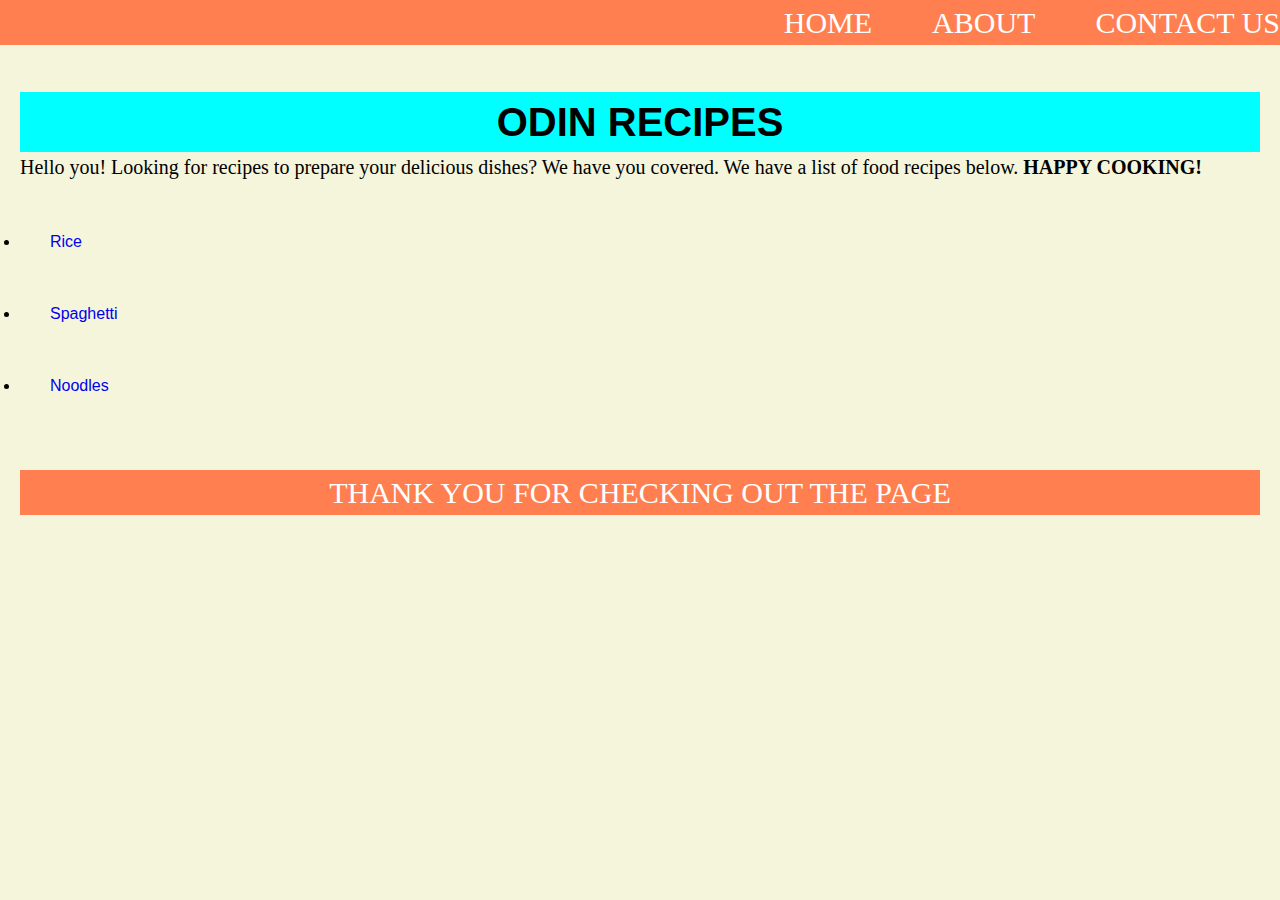
<file: index.html>
<!DOCTYPE html>
<html lang="en">
    <head>
        <meta charset="utf-8">
        <title>Odin Recipes</title>
        <link href="/css/style.css" rel="stylesheet">
    </head>
    
    <body>


        <header class="header">
            <nav class="navbar">
                <a href="#home" class="active">HOME</a>
                <a href="#about">ABOUT</a>
                <a href="#contact" >CONTACT US</a>
            </nav>
        </header>

        <br>
        <br>
        <br>
        <h1>Odin Recipes</h1>
        <p id="pap">Hello you! Looking for recipes to prepare your delicious dishes? We have you covered. We have a list of food recipes below. <b>HAPPY COOKING!</b></p>
        <br>
        <br>
        <ul>
            <li><a href="recipes/rice.html">Rice</a></li>
            <br>
            <br>
            <li><a href="recipes/spaghetti.html">Spaghetti</a></li>
            <br>
            <br>
            <li><a href="recipes/noodles.html">Noodles</a></li>
        </ul>

        <br>
        <br>
        <br>
        <footer>
            <p>THANK YOU FOR CHECKING OUT THE PAGE</p>
        </footer>
    </body>
</html>
</file>
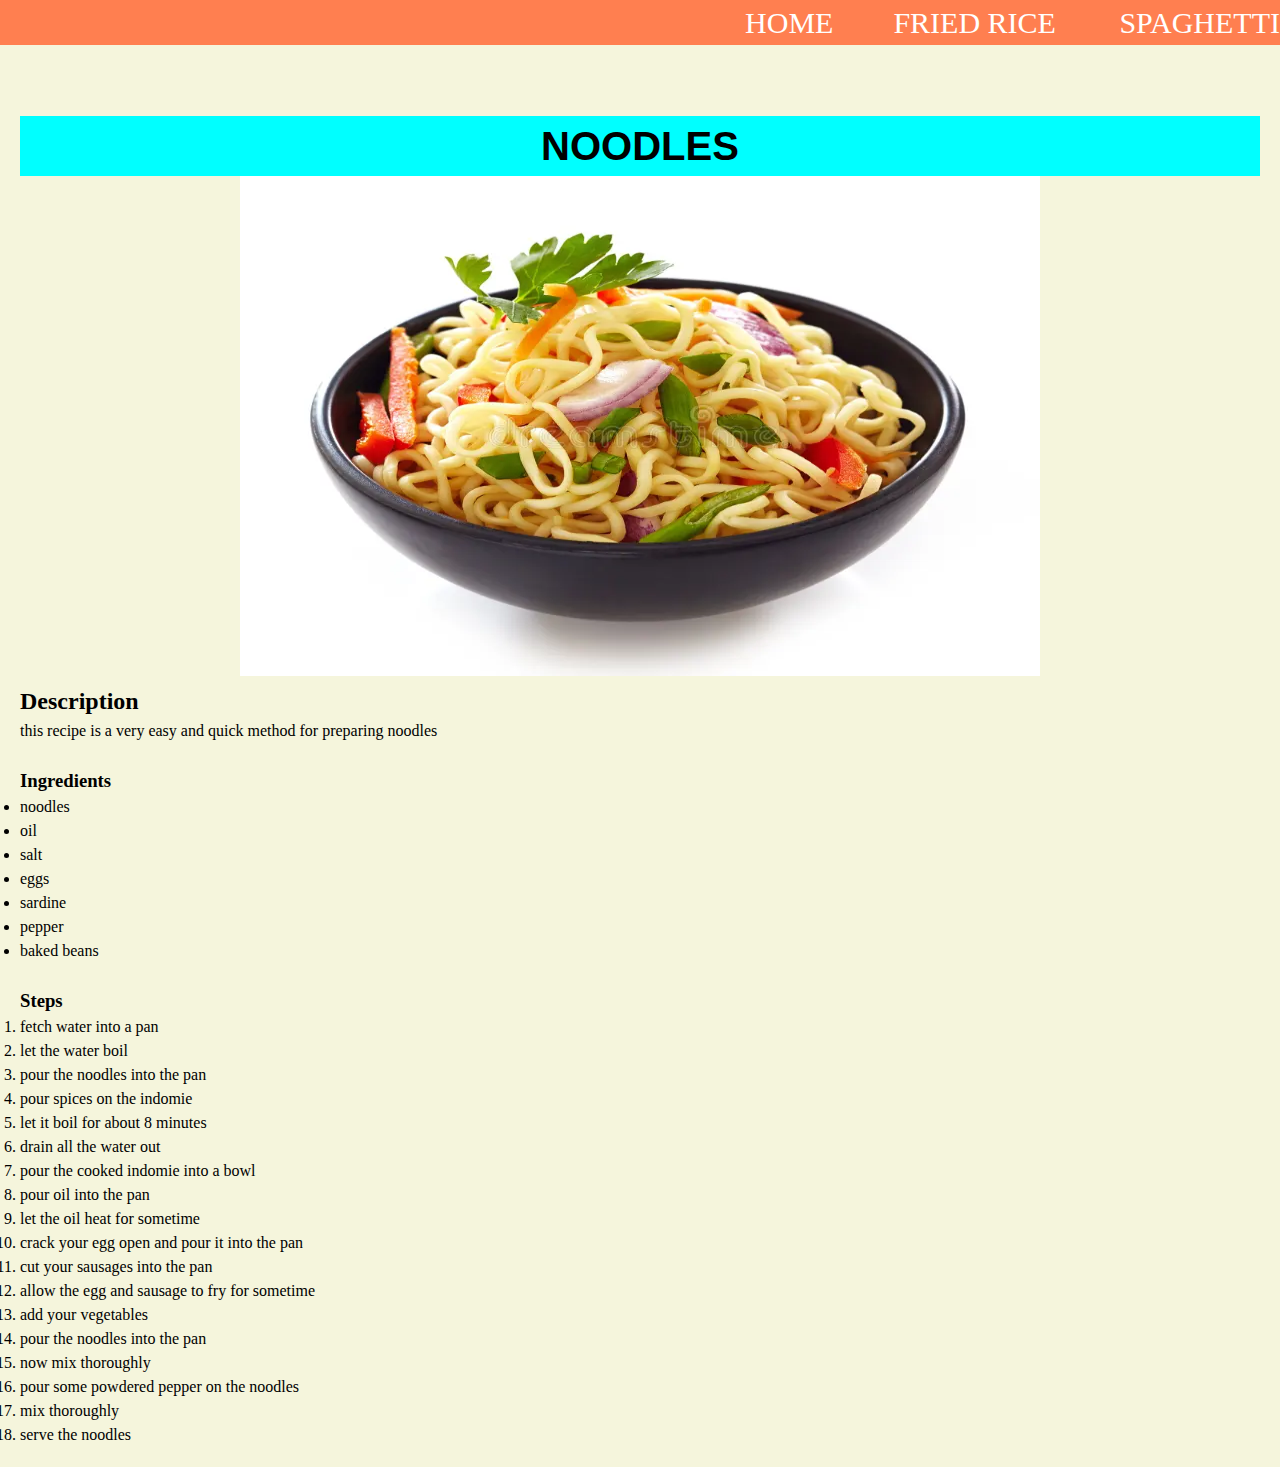
<file: recipes/noodles.html>
<!DOCTYPE html>
<html lang="en">
    <head>
        <meta charset="utf-8">
        <title>NOODLES RECIPE</title>
        <link href="/css/style.css" rel="stylesheet">
    </head>

    <body>

        <header>
            <nav class="navbar">
                <a href="../index.html" class="active">HOME</a>
                <a href="../recipes/rice.html">FRIED RICE </a>
                <a href="../recipes/spaghetti.html" >SPAGHETTI</a>
            </nav>
        </header>

        <br>
        <br>
        <br>
        <br>

        <h1><u>Noodles</u></h1>

        <center>
            <img src="../images/noodles.webp" alt="picture of noodles" style="width: 800px; height: 500px;">
        </center>
        <h2>Description</h2>
        <p>this recipe is a very easy and quick method for preparing noodles</p>

        <br>

        <h3>Ingredients</h3>
        <ul>
            <li>noodles</li>
            <li>oil</li>
            <li>salt</li>
            <li>eggs</li>
            <li>sardine</li>
            <li>pepper</li>
            <li>baked beans</li>
        </ul>

        <br>

        <h3>Steps</h3>
        <ol>
            <li>fetch water into a pan</li>
            <li>let the water boil</li>
            <li>pour the noodles into the pan</li>
            <li>pour spices on the indomie</li>
            <li>let it boil for about 8 minutes</li>
            <li>drain all the water out</li>
            <li>pour the cooked indomie into a bowl</li>
            <li>pour oil into the pan</li>
            <li>let the oil heat for sometime</li>
            <li>crack your egg open and pour it into the pan</li>
            <li>cut your sausages into the pan</li>
            <li>allow the egg and sausage to fry for sometime</li>
            <li>add your vegetables</li>
            <li>pour the noodles into the pan</li>
            <li>now mix thoroughly</li>
            <li>pour some powdered pepper on the noodles</li>
            <li>mix thoroughly</li>
            <li>serve the noodles</li>
        </ol>
        
    </body>
</html>
</file>
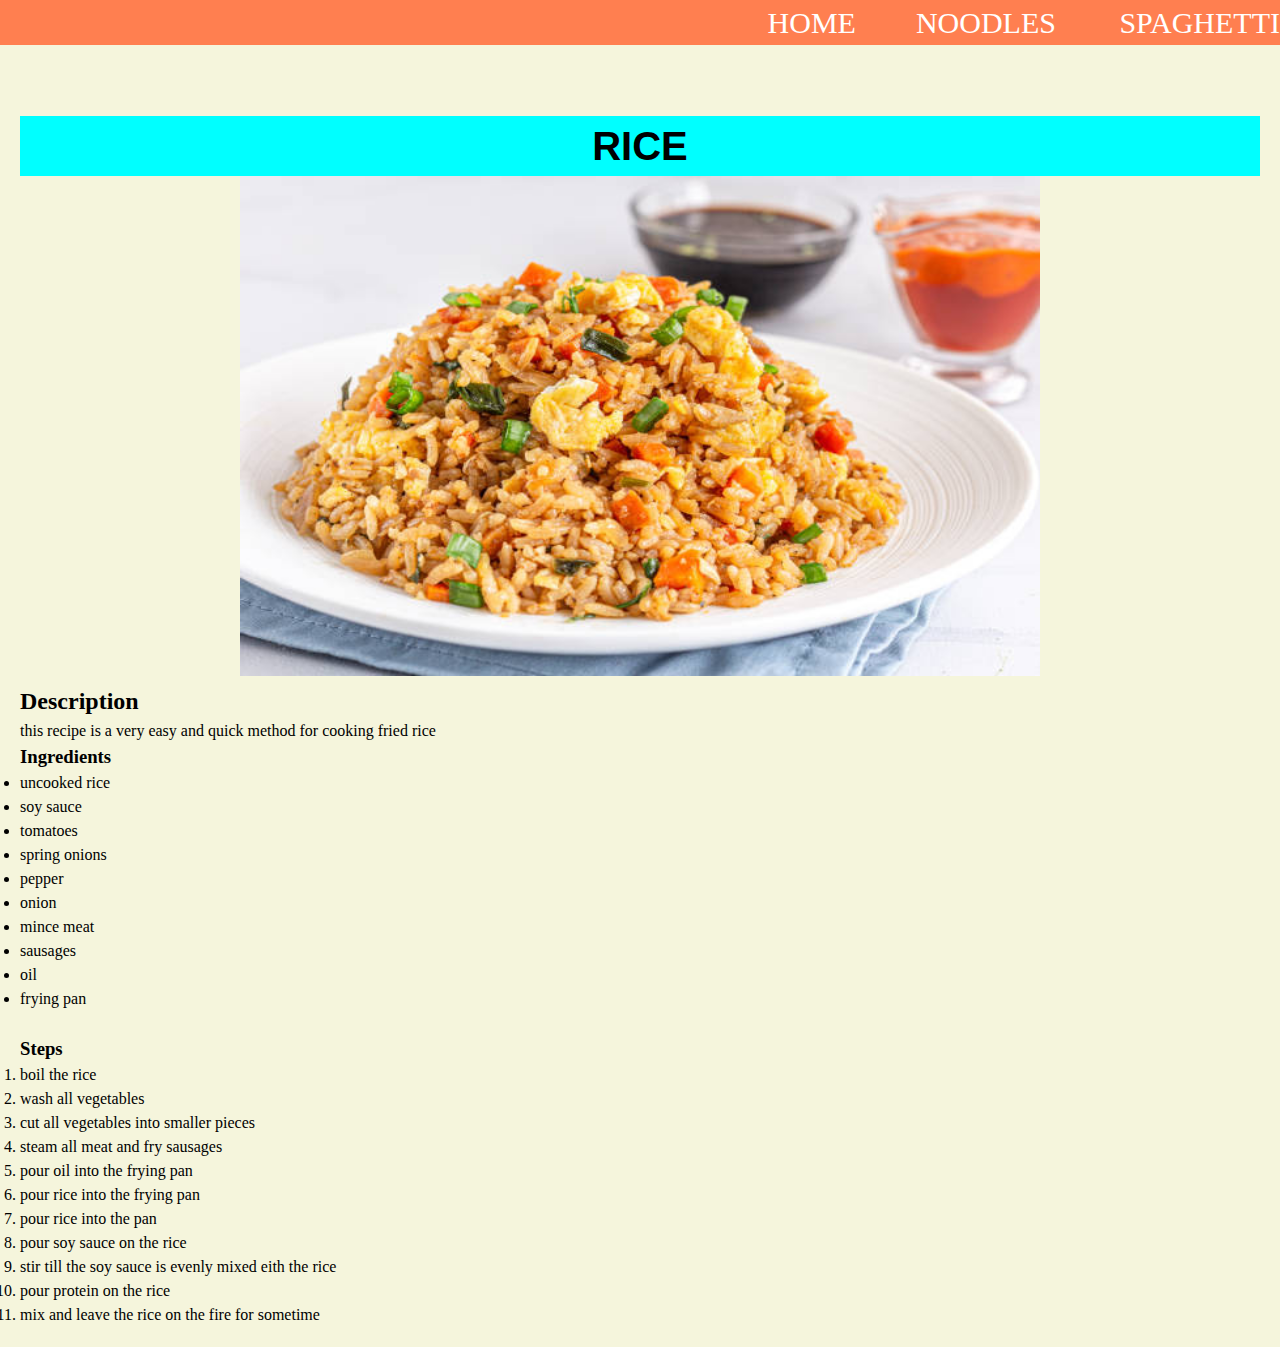
<file: recipes/rice.html>
<!DOCTYPE html>
<html>
    <head>
        <meta charset="utf-8">
        <title>RICE RECIPE</title>
        <link href="/css/style.css" rel="stylesheet">
        <link href="/css/rice.css" rel="stylesheet">
        <link href="/css/spag.css" rel="stylesheet">
        <link href="/css/noodles.css" rel="stylesheet">


    </head>

    <body>

        <header>
            <nav class="navbar">
                <a href="../index.html" class="active">HOME</a>
                <a href="../recipes/noodles.html">NOODLES </a>
                <a href="../recipes/spaghetti.html" >SPAGHETTI</a>
            </nav>
        </header>
    
        <br>
        <br>
        <br>
        <br>

        <h1>Rice</h1>
        <center>
            <img src="../images/friedrice.jpeg" alt="picture of fried rice" style="width: 800px; height: 500px; text-align: center;">
        </center>
        <h2>Description</h2>
        <p>this recipe is a very easy and quick method for cooking fried rice</p>

        <h3>Ingredients</h3>
        <ul>
            <li>uncooked rice</li>
            <li>soy sauce</li>
            <li>tomatoes</li>
            <li>spring onions</li>
            <li>pepper</li>
            <li>onion</li>
            <li>mince meat</li>
            <li>sausages</li>
            <li>oil</li>
            <li>frying pan</li>
        </ul>

        <br>

       <h3>Steps</h3>
       <ol>
        <li>boil the rice</li>
        <li>wash all vegetables</li>
        <li>cut all vegetables into smaller pieces</li>
        <li>steam all meat and fry sausages</li>
        <li>pour oil into the frying pan</li>
        <li>pour rice into the frying pan</li>
        <li>pour rice into the pan</li>
        <li>pour soy sauce on the rice</li>
        <li>stir till the soy sauce is evenly mixed eith the rice</li>
        <li>pour protein on the rice</li>
        <li>mix and leave the rice on the fire for sometime</li>
    </ol>
    </body>
</html>
</file>
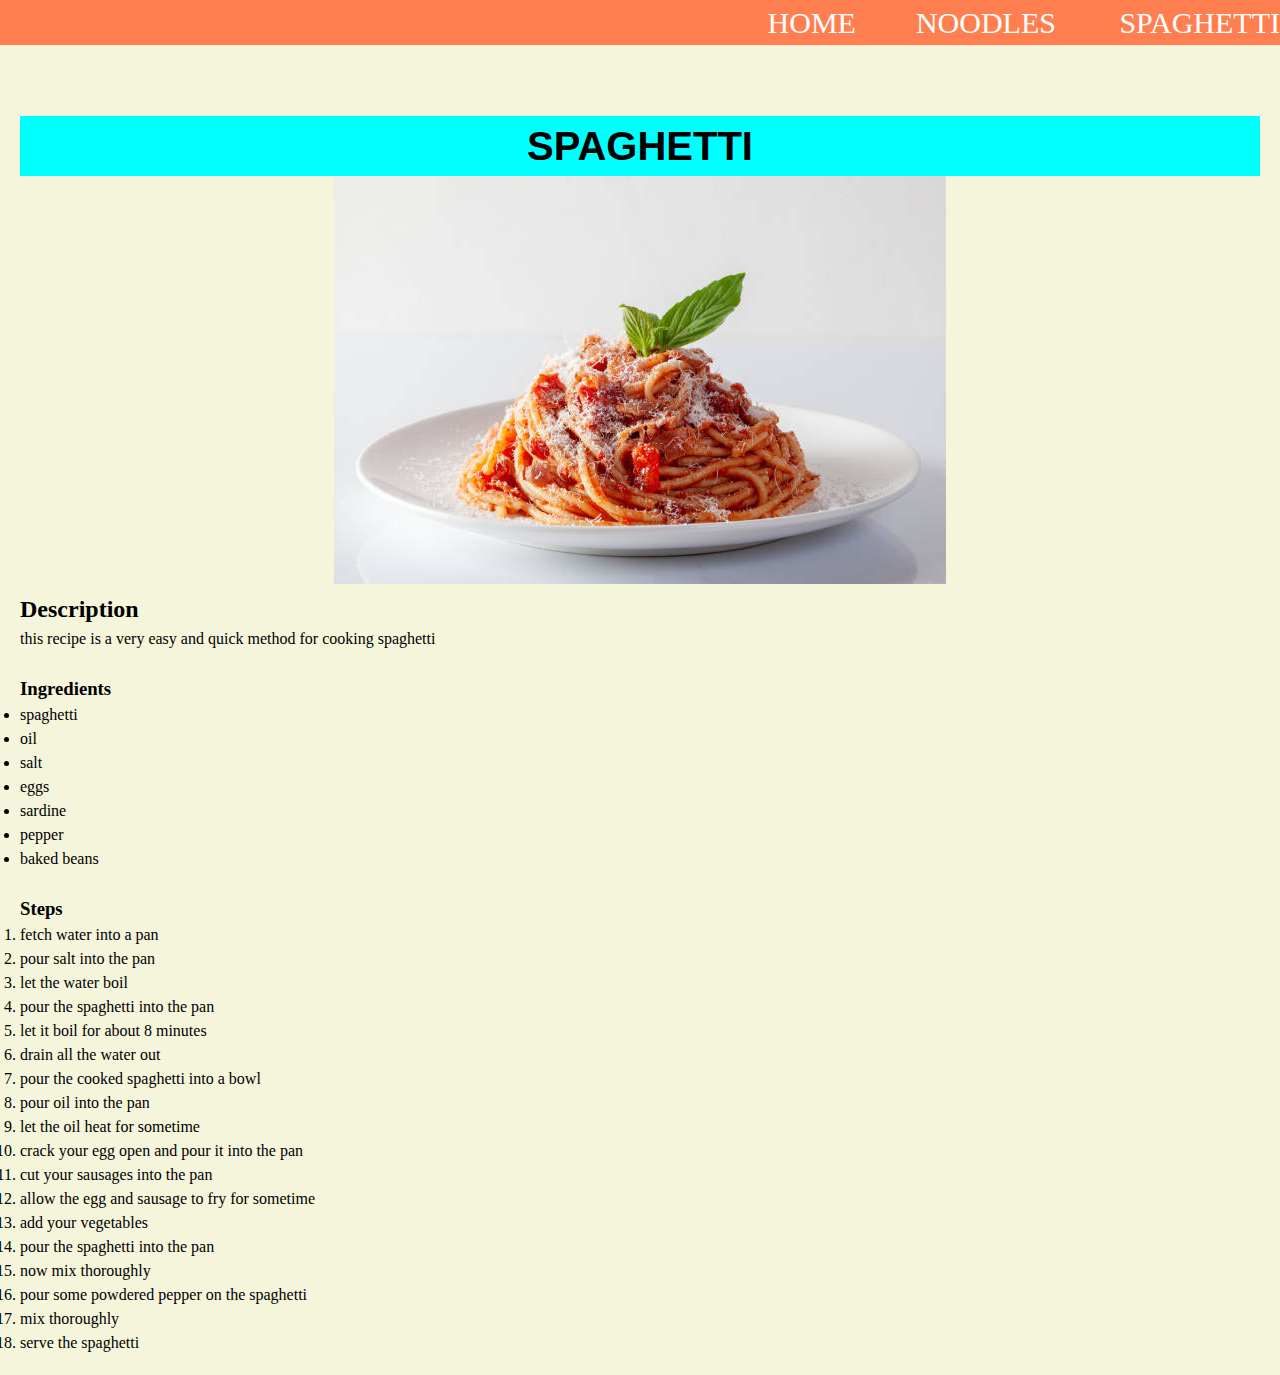
<file: recipes/spaghetti.html>
<!DOCTYPE html>
<html lang="en">
    <head>
        <meta charset="utf-8">
        <title>SPAGHETTI RECIPE</title>
        <link href="/css/style.css" rel="stylesheet">

    </head>

    <body>

        <header>
            <nav class="navbar">
                <a href="../index.html" class="active">HOME</a>
                <a href="../recipes/noodles.html">NOODLES </a>
                <a href="../recipes/spaghetti.html" >SPAGHETTI</a>
            </nav>
        </header>
    
        <br>
        <br>
        <br>
        <br>

        <h1>Spaghetti</h1>
        <center>
            <img src="../images/spaghetti.jpeg" alt="picture of spaghetti">
        </center>
        <h2>Description</h2>
        <p>this recipe is a very easy and quick method for cooking spaghetti</p>

        <br>

        <h3>Ingredients</h3>
        <ul>
            <li>spaghetti</li>
            <li>oil</li>
            <li>salt</li>
            <li>eggs</li>
            <li>sardine</li>
            <li>pepper</li>
            <li>baked beans</li>
        </ul>

        <br>

        <h3>Steps</h3>
        <ol>
            <li>fetch water into a pan</li>
            <li>pour salt into the pan</li>
            <li>let the water boil</li>
            <li>pour the spaghetti into the pan</li>
            <li>let it boil for about 8 minutes</li>
            <li>drain all the water out</li>
            <li>pour the cooked spaghetti into a bowl</li>
            <li>pour oil into the pan</li>
            <li>let the oil heat for sometime</li>
            <li>crack your egg open and pour it into the pan</li>
            <li>cut your sausages into the pan</li>
            <li>allow the egg and sausage to fry for sometime</li>
            <li>add your vegetables</li>
            <li>pour the spaghetti into the pan</li>
            <li>now mix thoroughly</li>
            <li>pour some powdered pepper on the spaghetti</li>
            <li>mix thoroughly</li>
            <li>serve the spaghetti</li>
        </ol>
        
    </body>
</html>
</file>
<file: css/style.css>
*{
    margin: 0;
    padding: 0;
    line-height: 1.5;
    box-sizing: border-box;
    text-decoration: none;
    border: none;
    outline: none;
    scroll-behavior: smooth;
}



body{
    background-color: beige;
    padding: 20px;
    margin: 0;
    box-sizing: border-box;
}


header{
    position: fixed;
    top: 0;
    left: 0;
    width: 100%;
    justify-content: space-between;
    align-items: center;
    text-align: right;
    z-index: 100;
}

footer{
    text-align: center;
    font-weight: 400px;
    font-size: 30px;
    background-color: coral;
    color: white;
}


.navbar a {
    font-size: 30px;
    font-weight: 500px;
    margin-left: 3.5rem;
    transition: .3s;
    color: white;
}

.navbar a:hover {
    color: black;
}

nav {
    background-color: coral;
}


h1{
    text-transform: uppercase;
    font-family: 'Gill Sans', 'Gill Sans MT', Calibri, 'Trebuchet MS', sans-serif;
    font-size: 40px;
    text-align: center;
    background-color: cyan;
}

#pap {
    font-size: 20px;
}

ul a {
    font-family: Impact, Haettenschweiler, 'Arial Narrow Bold', sans-serif;
    padding: 30px;
}
</file>
<file: css/rice.css>
*{
    line-height: 1.5;
    margin: 0;
    padding: 0;
    box-sizing: border-box;
    text-decoration: none;
    border: none;
    outline: none;
    scroll-behavior: smooth;
}

img{
    height: 20px;
    width: 80px;
}

body{
    background-color: beige;
    padding: 20px;
    margin: 0;
    box-sizing: border-box;
}
</file>
<file: css/spag.css>
*{
    line-height: 1.5;
    margin: 0;
    padding: 0;
    box-sizing: border-box;
    text-decoration: none;
    border: none;
    outline: none;
    scroll-behavior: smooth;
}

img{
    height: 200px;
    width: 200px;
}

body{
    background-color: beige;
    padding: 20px;
    margin: 0;
    box-sizing: border-box;
}
</file>
<file: css/noodles.css>
*{
    line-height: 1.5;
    margin: 0;
    padding: 0;
    box-sizing: border-box;
    text-decoration: none;
    border: none;
    outline: none;
    scroll-behavior: smooth;
}

img{
    height:50% ;
    width: 100%;
}

body{
    background-color: beige;
    padding: 20px;
    margin: 0;
    box-sizing: border-box;
}
</file>
